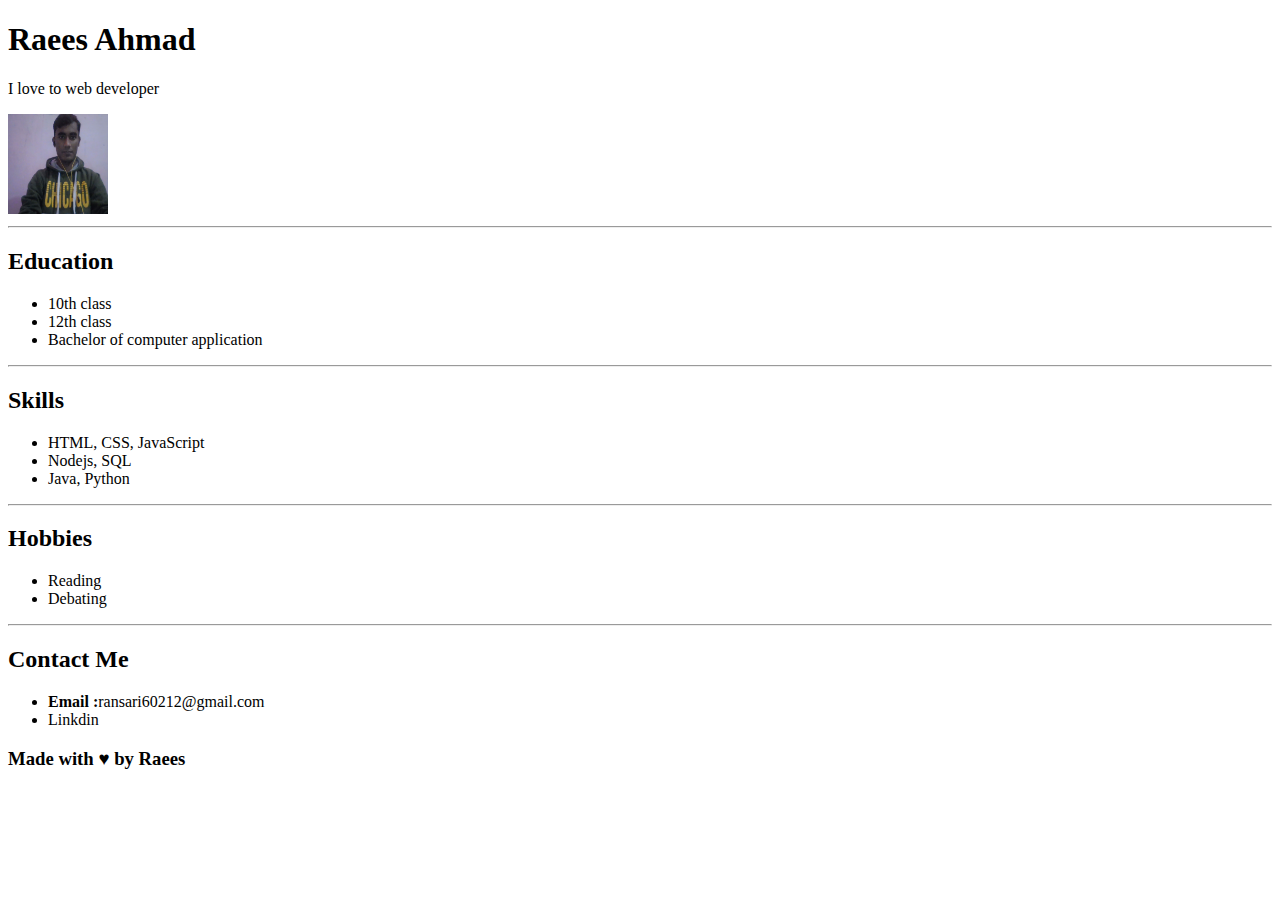
<file: index.html>
<!DOCTYPE html>
<html lang="en">
<head>
    <meta charset="UTF-8">
    <meta name="viewport" content="width=device-width, initial-scale=1.0">
    <title>Portfoloi Page</title>
</head>
<body>
    <h1>Raees Ahmad</h1>
    <p>I love to web developer </p>
    <img src="Raees.jpg" alt="RA" height="100px" width="100px">
    <hr>
    <section>
             <h2>Education</h2>
        <ul>
            <li>10th class</li>
            <li>12th class</li>
            <li>Bachelor of computer application</li>
        </ul>

        <hr>
    </section>
        
    
        
    <section>
             <h2>Skills</h2>
        <ul>
            <li>HTML, CSS, JavaScript</li>
            <li>Nodejs, SQL</li>
            <li>Java, Python</li>
        </ul>

       <hr>
    </section>
    
    <section>
          <h2>Hobbies</h2>
      <ul>
        <li>Reading</li>
        <li>Debating</li>
      </ul>

      <hr>
    </section>
    
    <footer>
        <h2>Contact Me</h2>
    <ul>
        <li><b>Email :</b>ransari60212@gmail.com</li>
        <li>Linkdin</li>
    </ul>
    <h3>Made with &hearts; by Raees</h3>
    </footer>
</body>
</html>
</file>
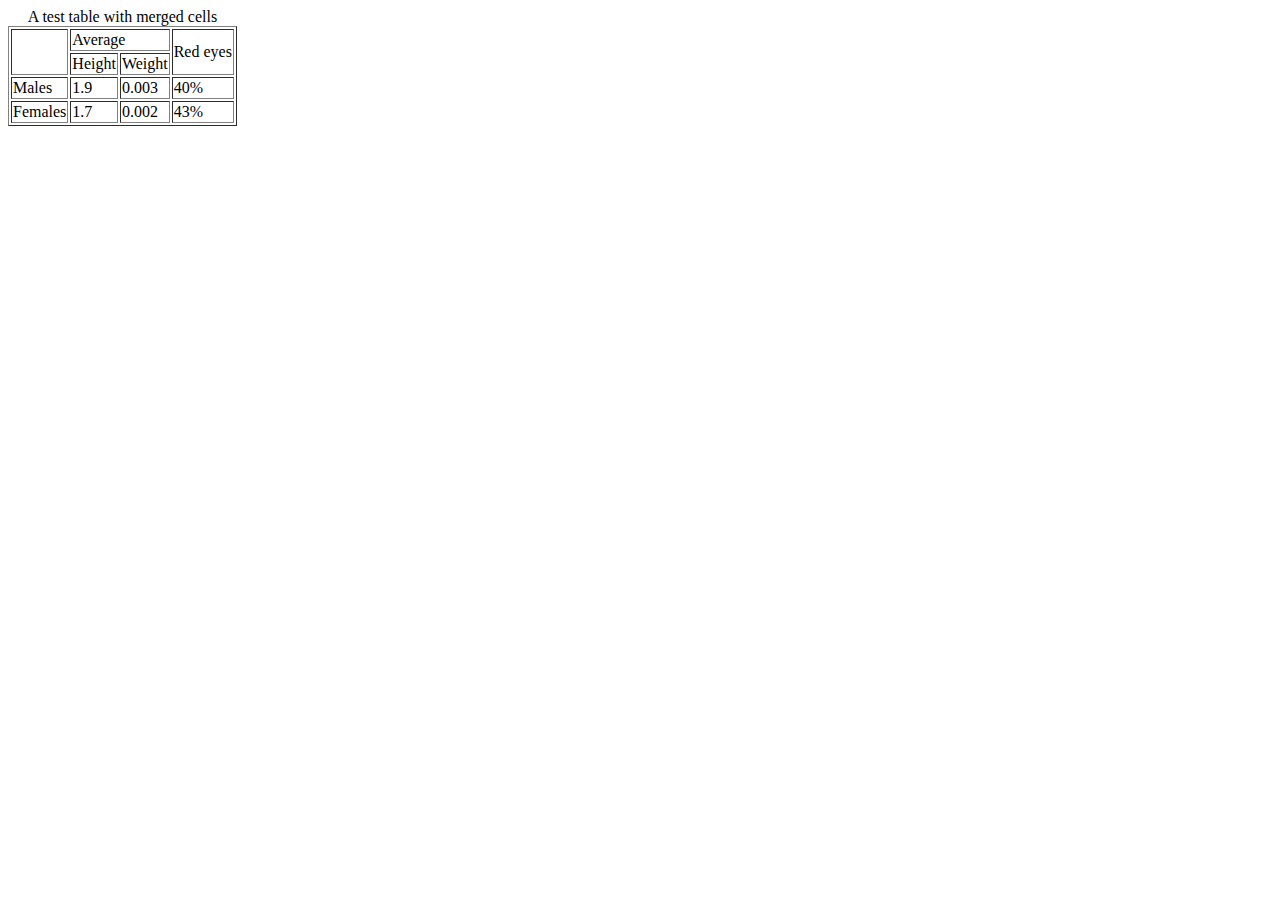
<file: Level 3/index.html>
<!DOCTYPE html>
<html lang="en">
<head>
    <meta charset="UTF-8">
    <meta name="viewport" content="width=device-width, initial-scale=1.0">
    <title>Level 3</title>
</head>
<body>
    <table border="black">
        <caption>
            A test table with merged cells
        </caption>
        <tr>
            <td rowspan="2"></td>
            <td colspan="2">Average</td>
            <td rowspan="2">Red eyes</td>
        </tr>
        <tr>
            <td>Height</td>
            <td>Weight</td>
        </tr>
        <tr>
            <td>Males</td>
            <td>1.9</td>
            <td>0.003</td>
            <td>40%</td>
        </tr>
        <tr>
            <td>Females</td>
            <td>1.7</td>
            <td>0.002</td>
            <td>43%</td>
        </tr>
    </table>
</body>
</html>
</file>
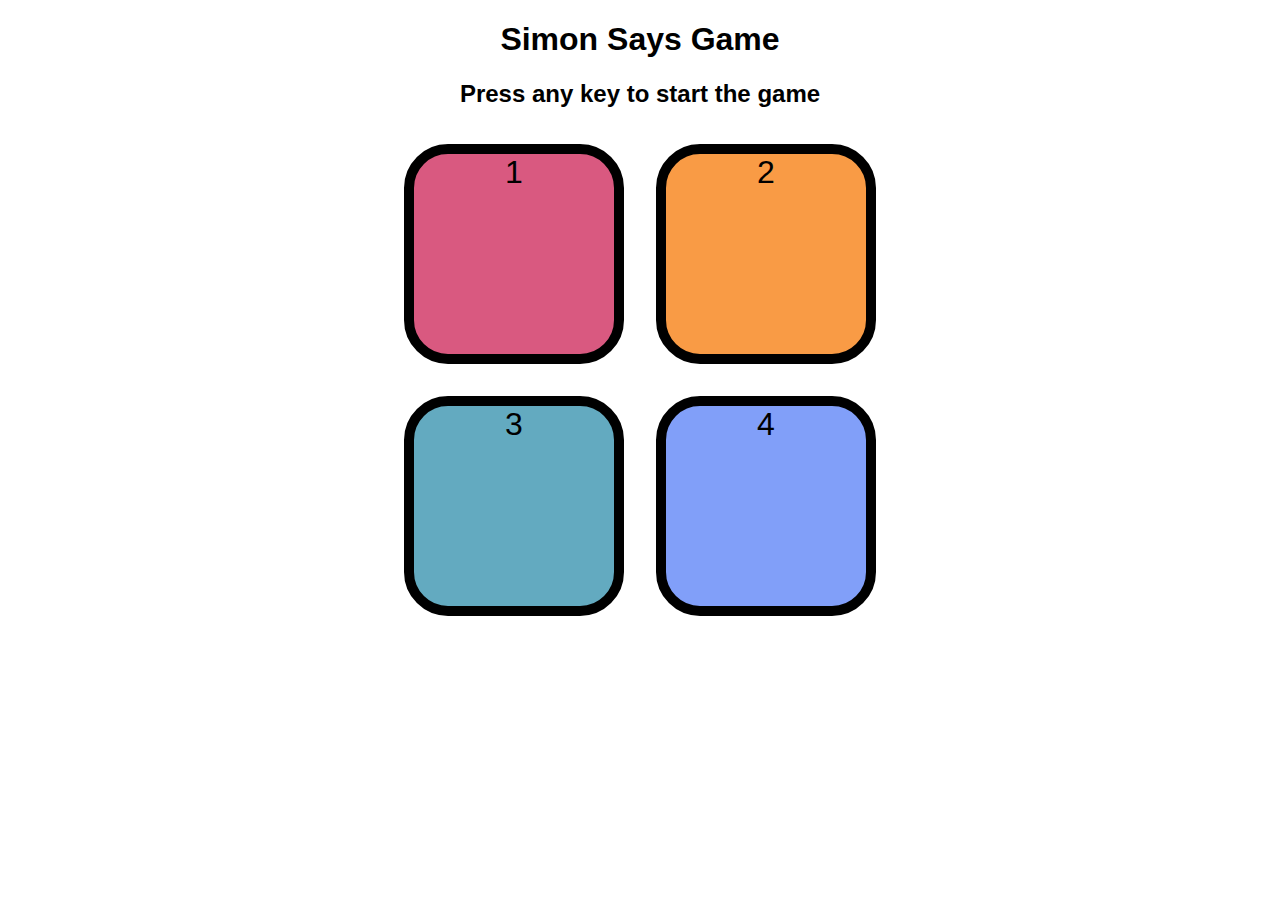
<file: Mini project JS/index.html>
<!DOCTYPE html>
<html lang="en">
<head>
    <meta charset="UTF-8">
    <meta name="viewport" content="width=device-width, initial-scale=1.0">
    <title>Simon Says Game</title>
    <link rel="stylesheet" href="style.css" />
</head>
<body>
    <h1>Simon Says Game</h1>
    <h2>Press any key to start the game</h2>

    <div class="btn-container">
        <div class="line-one">
            <div class="btn red" id="red">1</div>
            <div class="btn yellow" id="yellow">2</div>
        </div>
        <div class="line-two">
            <div class="btn green" id="green">3</div>
            <div class="btn purple" id="purple">4</div>
        </div>
        
    </div>



    <script src="App.js"></script>
</body>
</html>
</file>
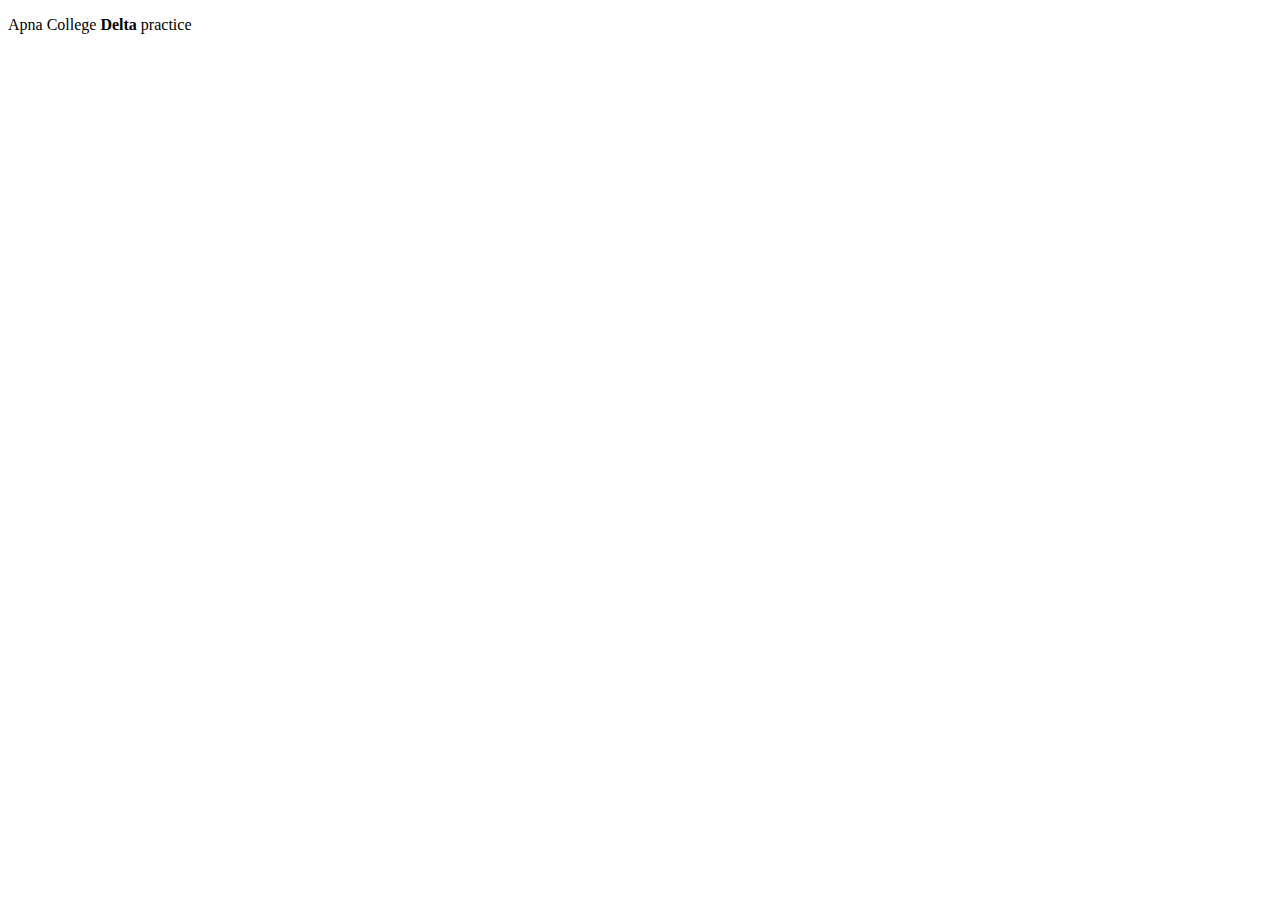
<file: practice JS/index.html>
<!DOCTYPE html>
<html lang="en">
<head>
    <meta charset="UTF-8">
    <meta name="viewport" content="width=device-width, initial-scale=1.0">
    <title>Document</title>
</head>
<body>
    <script src="App.js"></script>
</body>
</html>
</file>
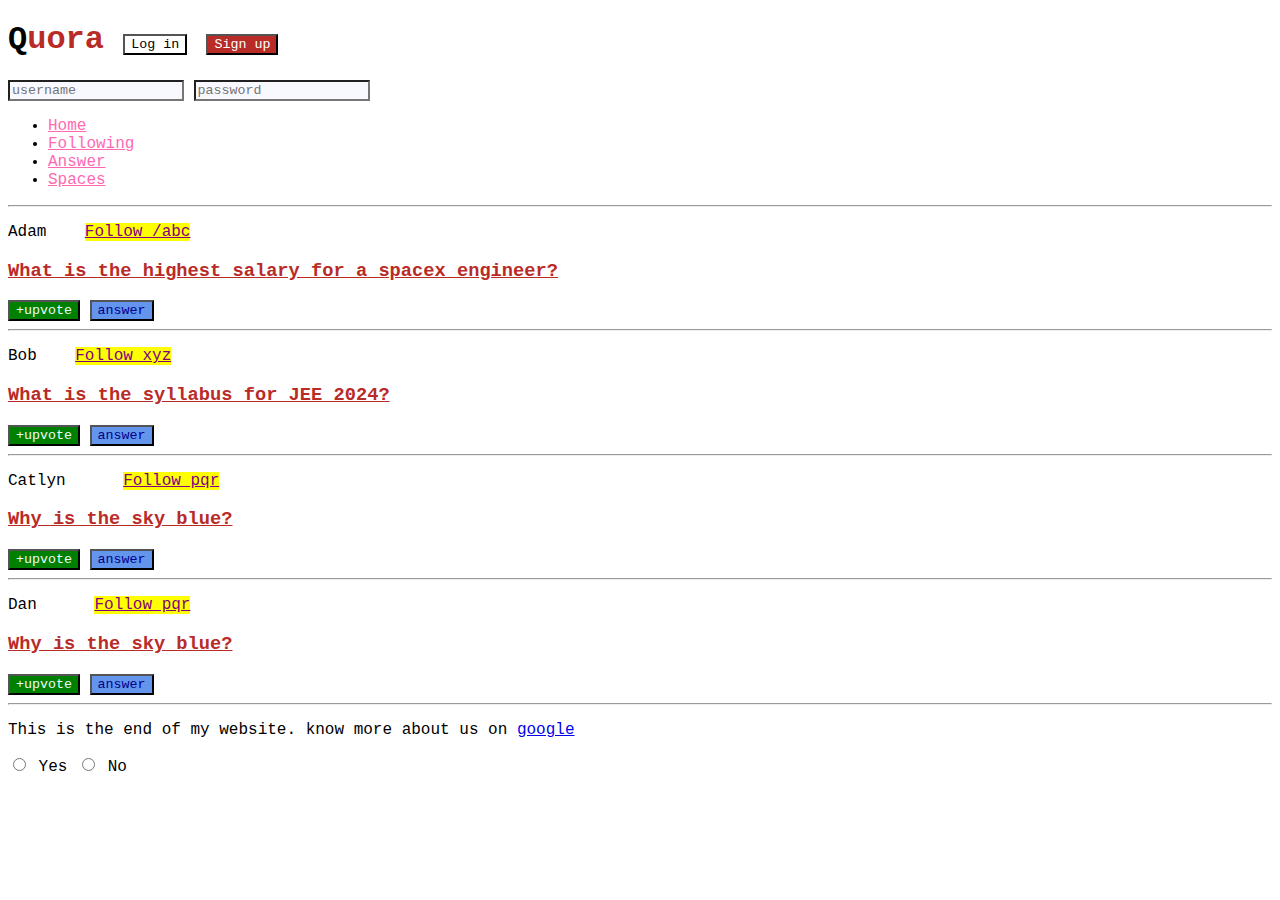
<file: index (1).html>
<!DOCTYPE html>
<html lang="en">
  <head>
    <meta charset="UTF-8" />
    <meta http-equiv="X-UA-Compatible" content="IE=edge" />
    <meta name="viewport" content="width=device-width, initial-scale=1.0" />
    <title>CSS</title>
    <link rel="stylesheet" href="style.css" />
  </head>
  <body>
    <header>
        <h1>Quora 
            <button id="login">Log in</button>
            <button id="signup">Sign up</button>
        </h1>
        <div>
            <input type="text" placeholder="username">
            <input type="password" placeholder="password">
        </div>
        <nav>
            <ul>
                <li><a href="/home">Home</a></li>
                <li><a href="/following">Following</a></li>
                <li><a href="/answer">Answer</a></li>
                <li><a href="/spaces">Spaces</a></li>
            </ul>
        </nav>
        <hr>
    </header>
    <main>
        <p class="post">
        Adam &nbsp;&nbsp;
        <a class="follow" href="/adam">Follow /abc</a></span>
        </p>
        <h3>What is the highest salary for a spacex engineer?</h3>
        <span>
            <button class="upvote">+upvote</button>
            <button>answer</button>
        </span>
        <hr />

        <p class="post">
        Bob &nbsp;&nbsp;
        <a class="follow" href="/bob">Follow xyz</a>
        </p>
        <h3>What is the syllabus for JEE 2024?</h3>
        <span>
            <button class="upvote">+upvote</button>
            <button>answer</button>
        </span>
        <hr />

        <p class="post">
        Catlyn &nbsp;&nbsp;&nbsp;&nbsp;
        <a class="follow" href="/catlyn">Follow pqr</a>
        </p>
        <h3>Why is the sky blue?</h3>
        <span>
            <button class="upvote">+upvote</button>
            <button>answer</button>
        </span>
        <hr />

        <p class="post">
            Dan &nbsp;&nbsp;&nbsp;&nbsp;
            <a class="follow" href="/dan">Follow pqr</a>
            </p>
            <h3>Why is the sky blue?</h3>
            <span>
                <button class="upvote">+upvote</button>
                <button>answer</button>
            </span>
            <hr />
        <p> This is the end of my website. know more about us on <a href="google.com">google</a></p>    
    </main>
    
        <div>
            <input type="radio" id="yes" name="agreement">
            <label for="yes">Yes</label>
            <input type="radio" id="no" name="agreement">
            <label for="no">No</label>
        </div>
    


  </body>
</html>
</file>
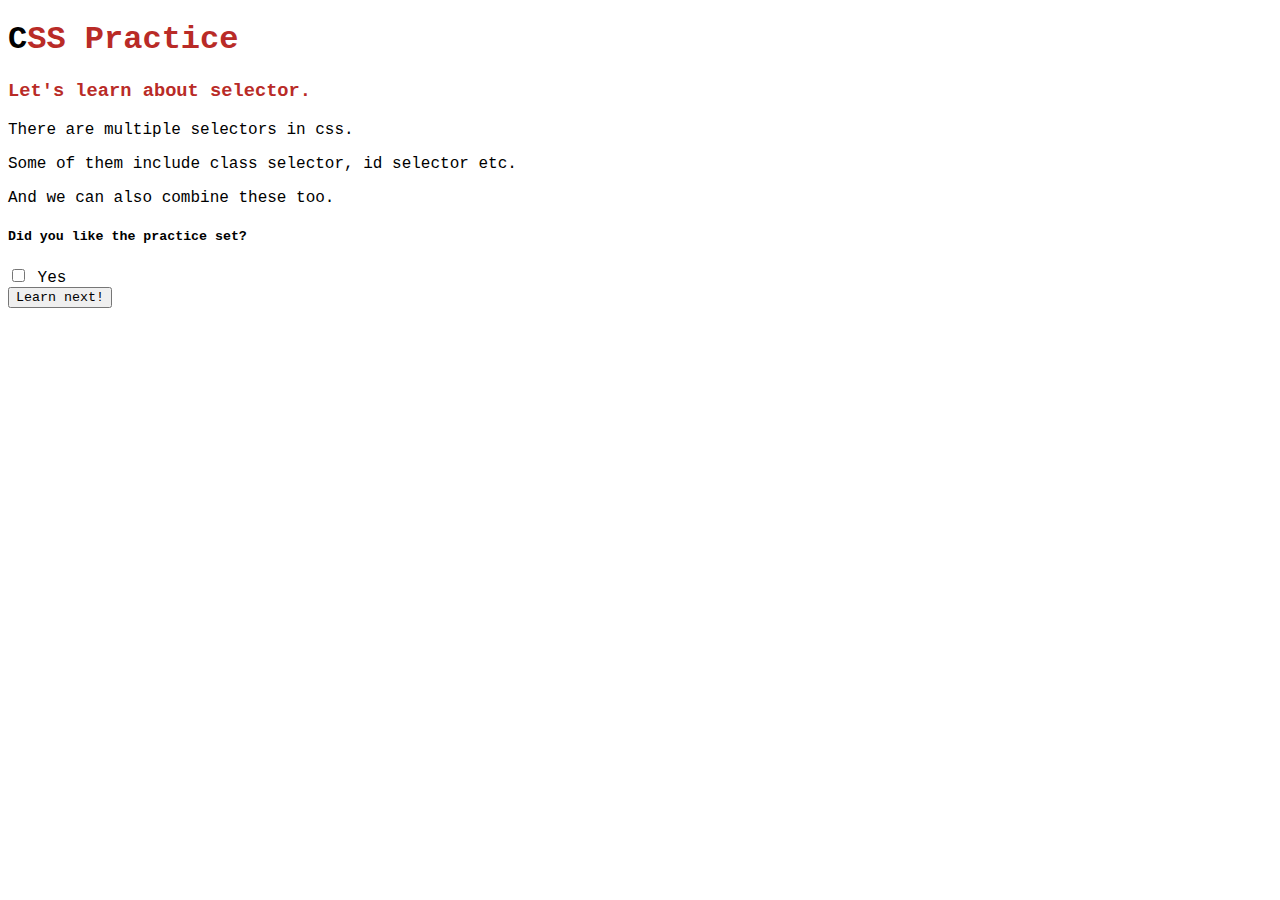
<file: index 2.html>
<!DOCTYPE html>
<html lang="en">
<head>
    <meta charset="UTF-8">
    <meta name="viewport" content="width=device-width, initial-scale=1.0">
    <title>CSS Assignment</title>
    <link rel="stylesheet" href="style.css" />
</head>
<body>
    <h1>CSS Practice</h1>
    <h3>Let's learn about selector.</h3>

    <!--Paragraph1 -->
    <p>There are multiple selectors in css.</p>

    <!-- Paragraph2 -->
     <p>Some of them include class selector, id selector etc.</p>

     <!-- Paragraph3 -->
      <p>And we can also combine these too.</p>

      <div>
        <h5>Did you like the practice set?</h5>
        <input type="checkbox" id="yes" />
        <label for="yes">Yes</label>
        <br />
        <button>Learn next!</button>
      </div>
</body>
</html>
</file>
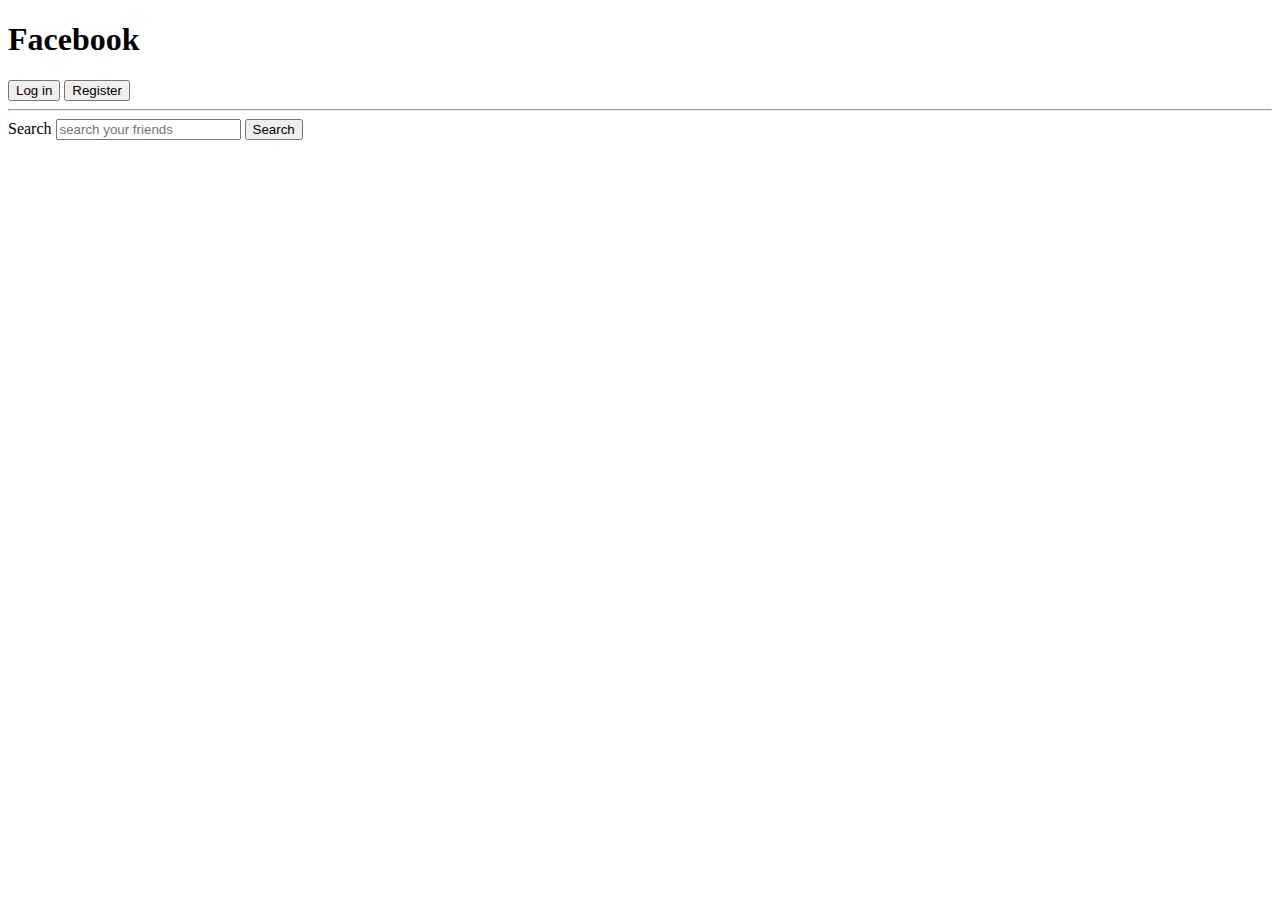
<file: PracticeQs.html>
<!DOCTYPE html>
<html lang="en">
  <head>
    <meta charset="UTF-8" />
    <meta http-equiv="X-UA-Compatible" content="IE=edge" />
    <meta name="viewport" content="width=device-width, initial-scale=1.0" />
    <title>Practice Qs</title>
  </head>
  <body>
    <h1>Facebook</h1>
    <button class="userbtn">Log in</button>
    <button class="userbtn">Register</button>
    <hr />
    <label for="search">Search</label>
    <input placeholder="search your friends" id="search" />
    <button id="searchbtn">Search</button>
  </body>
</html>
</file>
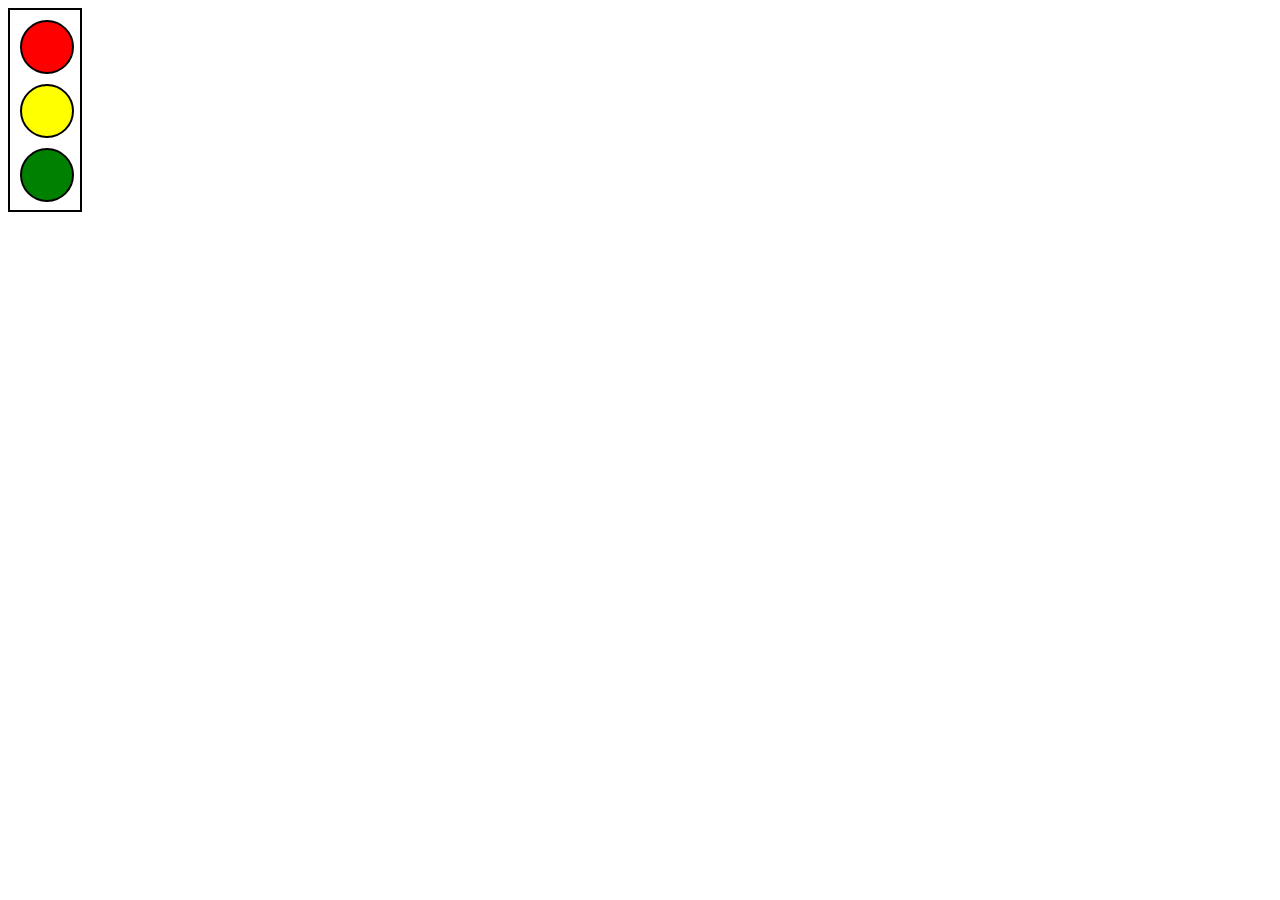
<file: practice Qs/index 3.html>
<!DOCTYPE html>
<html lang="en">
<head>
    <meta charset="UTF-8">
    <meta name="viewport" content="width=device-width, initial-scale=1.0">
    <title>Practice Qs</title>
    <link rel="stylesheet" href="style 3.css" />
</head>
<body>
    <div id="outer">
        <div class="inner" id="red"></div>
        <div class="inner" id="yellow"></div>
        <div class="inner" id="green"></div>
    </div>
</body>
</html>
</file>
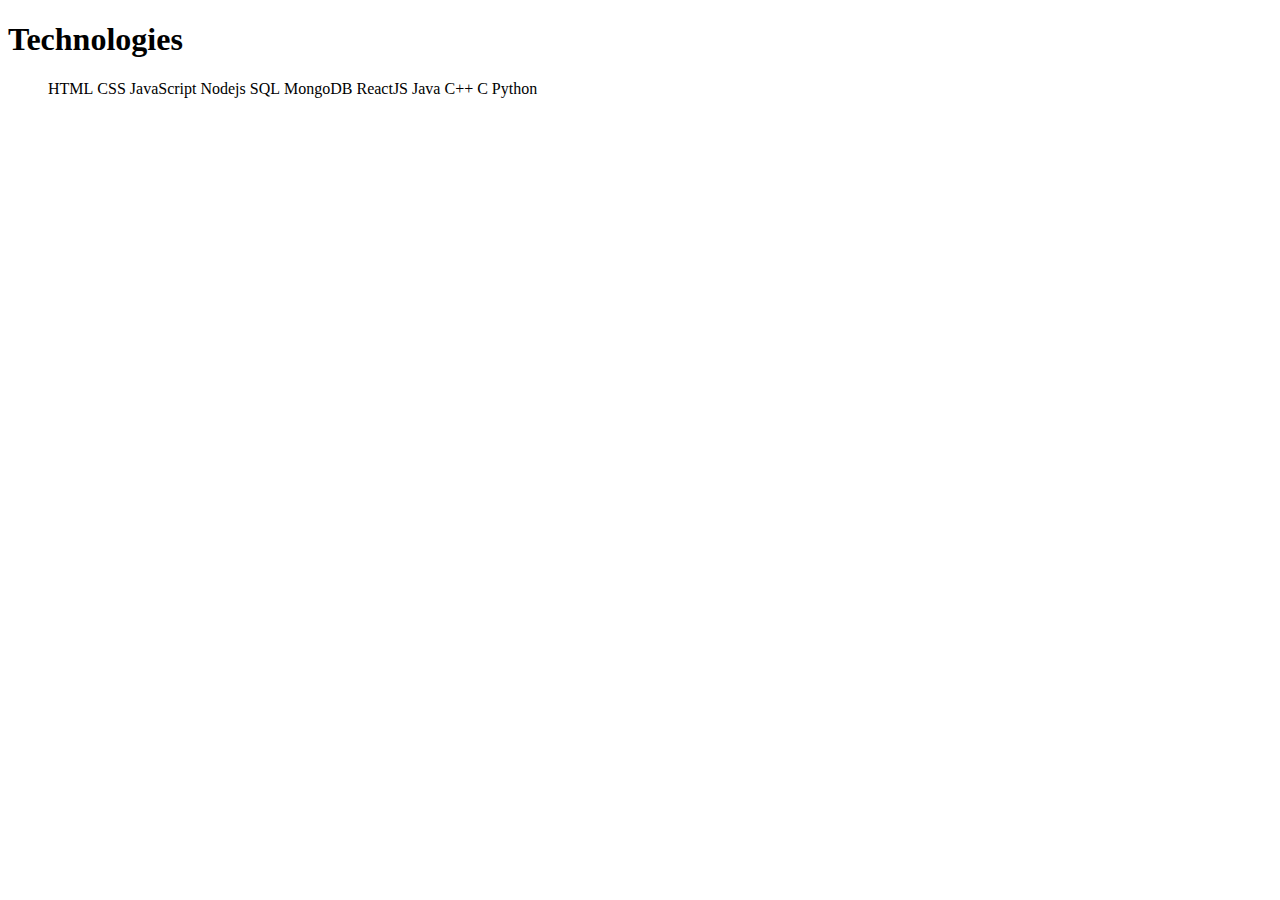
<file: practice Qs/index 4.html>
<!DOCTYPE html>
<html lang="en">
<head>
    <meta charset="UTF-8">
    <meta name="viewport" content="width=device-width, initial-scale=1.0">
    <title>Document</title>
    <link rel="stylesheet" href="style 4.css" />
</head>
<body>
    <h1>Technologies</h1>
    <ul>
        <Li>HTML</Li>
        <li>CSS</li>
        <li>JavaScript</li>
        <li>Nodejs</li>
        <li>SQL</li>
        <li>MongoDB</li>
        <li>ReactJS</li>
        <li>Java</li>
        <li>C++</li>
        <li>C</li>
        <li>Python</li>
        
    </ul>
</body>
</html>
</file>
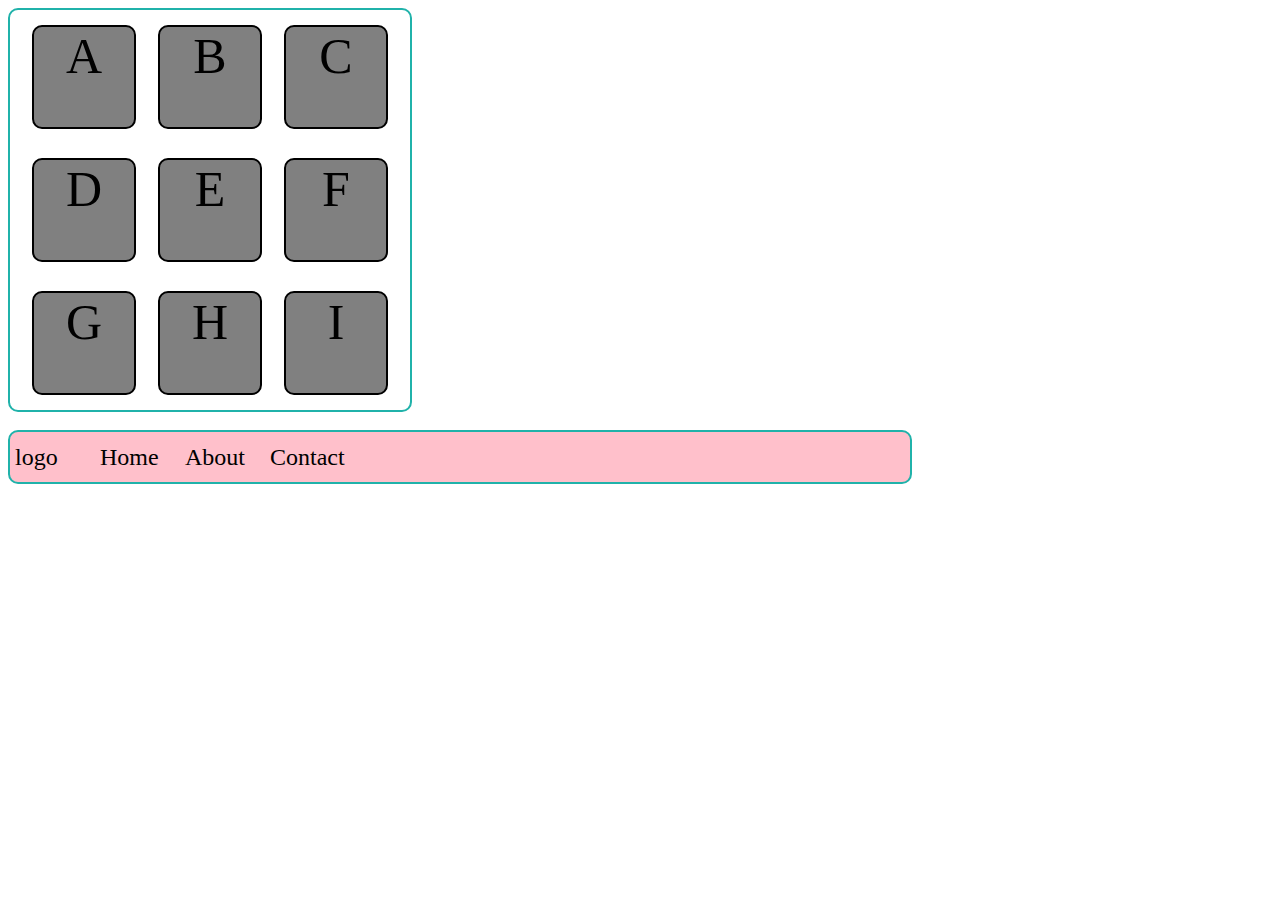
<file: practice Qs/index 5.html>
<!DOCTYPE html>
<html lang="en">
<head>
    <meta charset="UTF-8">
    <meta name="viewport" content="width=device-width, initial-scale=1.0">
    <title>CSS Assignment</title>
    <link rel="stylesheet" href="style 5.css" />
</head>
<body>
    <div id="container">
        <div class="box">A</div>
        <div class="box">B</div>
        <div class="box">C</div>
        <div class="box">D</div>
        <div class="box">E</div>
        <div class="box">F</div>
        <div class="box">G</div>
        <div class="box">H</div>
        <div class="box">I</div>
    </div>

    <br>
    <div id="navbar">
        <div class="option">logo</div>
        <div class="option">Home</div>
        <div class="option">About</div>
        <div class="option">Contact</div>
    </div>
</body>
</html>
</file>
<file: Mini project JS/style.css>
body {
    text-align: center;
    font-family: Arial, sans-serif;
}

.btn-container {
    display: flex;
    flex-direction: column;
    align-items: center;
}

.line-one, .line-two {
    display: flex;
}

.btn {
    height: 200px;
    width: 200px;
    border-radius: 20%;
    border: 10px solid black;
    margin: 1rem;
    font-size: 2rem;
    justify-content: center;
    align-items: center;
    cursor: pointer;
}

.yellow {
    background-color: #f99b45;
}

.red {
    background-color: #d95980;
}

.purple {
    background-color: #819ff9;
}

.green {
    background-color: #63aac0;
}

.flash {
    background-color: white;
}

.userflash {
    opacity: 0.6;
}
</file>
<file: style.css>
*{
    font-family: "courier New";
}

h1,
h3 {
    color: #b92b27;
}

#login {
    background-color: white;
}

#signup {
    background-color: #b92b27;
    color: white;
}

.upvote {
    background-color: green;
    color: aliceblue;
}

/* descendent selector */

.post a {
    color: purple;
    background-color: yellow;
}

nav ul li a {
    color: hotpink;
}

p + h3 {
    text-decoration: underline;
}

.upvote + button {
    background-color: cornflowerblue;
    color: darkblue;
}

div > input {
    background-color: darksalmon;
}
input[type="text"] {
    color: green;
}

input[type="password"] {
    color: red;
}

input[type] {
    background-color: ghostwhite;
}

myId p {
    color: green;
}
button:hover {
    background-color: black;
    color: white;
}

button:active {
    background-color: hotpink;
    color: black;
}

p:active {
    font-weight: bold;
    color: green;
}

input[type="radio"]:checked + label {
    color: red;
    font-weight: bold;
}

h1::first-letter {
    color: black;
}
</file>
<file: practice Qs/style 3.css>
#outer {
    height: 200px;
    width: 70px;
    border: 2px solid black;
}

.inner {
    height: 50px;
    width: 50px;
    border: 2px solid black;
    margin: 10px;
    border-radius: 50%;
}

#red {
    background-color: red;
}

#yellow {
    background-color: yellow;
}

#green {
    background-color: green;
}
</file>
<file: practice Qs/style 4.css>
li {
    display: inline;
}
</file>
<file: practice Qs/style 5.css>
#container {
    height: 400px;
    width: 400px;
    background-color: white;
    border: 2px solid lightseagreen;
    border-radius: 10px;
    display: flex;
    flex-wrap: wrap;
    justify-content: space-evenly;
    align-items: center;
}

.box {
    height: 100px;
    width: 100px;
    background-color: grey;
    border: 2px solid black;
    border-radius: 10px;
    font-size: 50px;
    text-align: center;
}

#navbar {
    height: 50px;
    width: 900px;
    background-color: pink;
    border: 2px solid lightseagreen;
    border-radius: 10px;
    display: flex;
    justify-content: flex-start;
    align-content: center;
}

.option {
    height: 50px;
    width: 80px;
    border-radius: 10px;
    margin-left: 5px;
    font-size: 24px;
    line-height: 50px;
}
</file>
